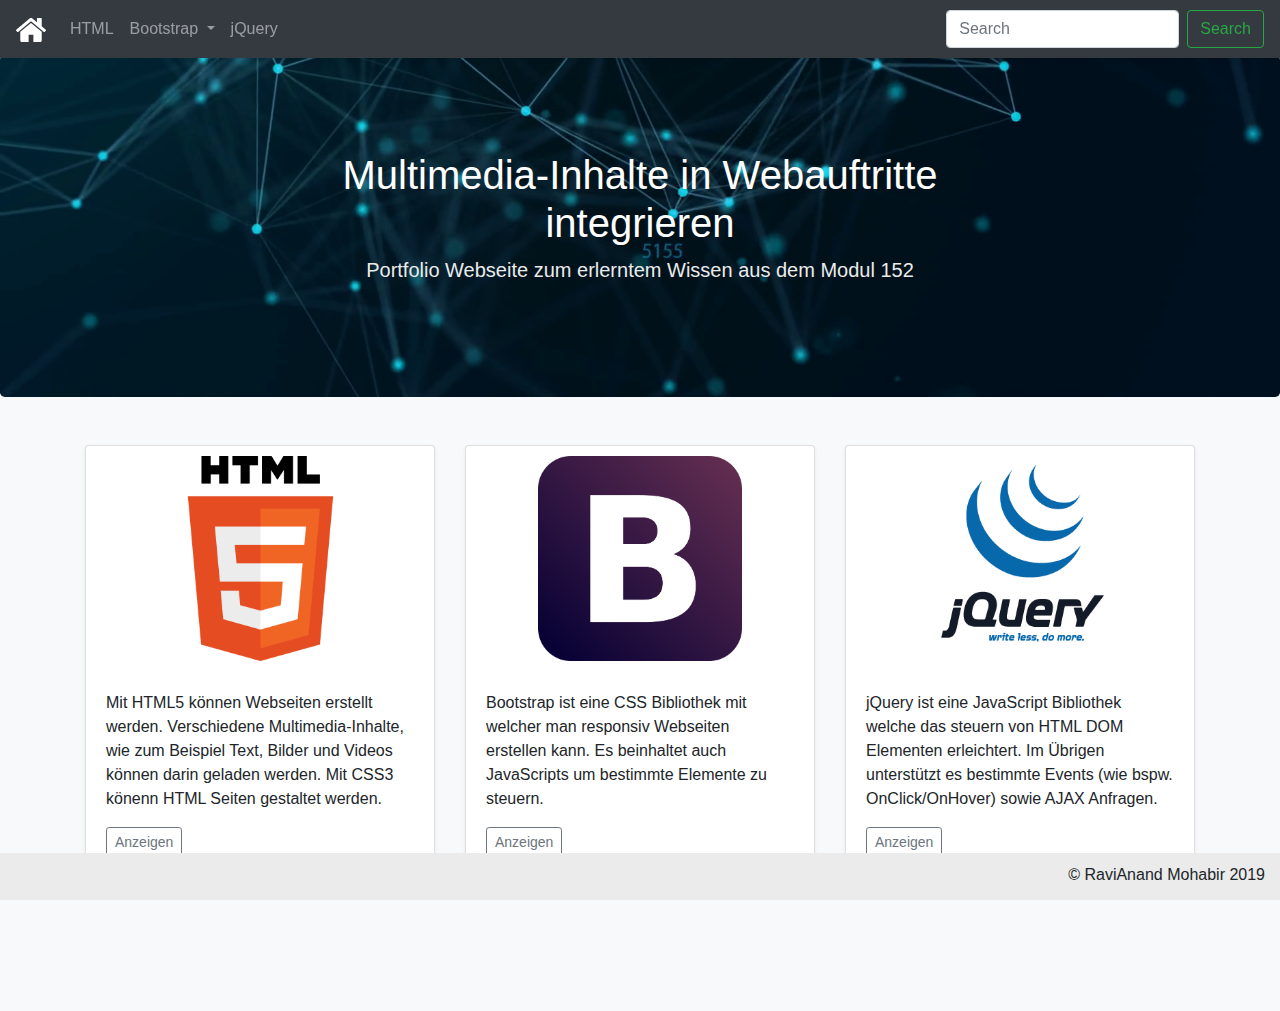
<file: index.html>
<!doctype html>
<html lang="en">

<head>
  <meta charset="utf-8">
  <meta name="viewport" content="width=device-width, initial-scale=1, shrink-to-fit=no">
  <meta name="description" content="Portfolio Webseite zum erlerntem Wissen aus dem Modul 152">
  <meta name="author" content="RaviAnand Mohabir">
  <meta name="generator" content="Jekyll v3.8.5">
  <title>Multimedia-Inhalte in Webauftritte integrieren</title>

  <link rel="canonical" href="https://getbootstrap.com/docs/4.3/examples/album/">

  <script src="js/jquery-3.4.1.min.js"></script>
  <script src="js/w3.js"></script>
  <script src="js/js.js"></script>
  <script src="docs/4.3/dist/js/bootstrap.bundle.min.js" integrity="sha384-xrRywqdh3PHs8keKZN+8zzc5TX0GRTLCcmivcbNJWm2rs5C8PRhcEn3czEjhAO9o" crossorigin="anonymous"></script>

  <!-- Bootstrap core CSS -->
  <link href="docs/4.3/dist/css/bootstrap.min.css" rel="stylesheet" integrity="sha384-ggOyR0iXCbMQv3Xipma34MD+dH/1fQ784/j6cY/iJTQUOhcWr7x9JvoRxT2MZw1T" crossorigin="anonymous">
  <link href="css/album.css" rel="stylesheet">
  <link href="css/css.css" rel="stylesheet">
</head>

<body>
  <div w3-include-html="html/nav.html"></div>

  <section class="jumbotron text-center">
    <div class="container">
      <h1 class="jumbotron-heading">Multimedia-Inhalte in Webauftritte integrieren</h1>
      <p class="lead text-muted">Portfolio Webseite zum erlerntem Wissen aus dem Modul 152</p>
      <p>
        <!--<a href="#" class="btn btn-primary my-2">Main call to action</a>
        <a href="#" class="btn btn-secondary my-2">Secondary action</a>-->
      </p>
    </div>
  </section>

  <main role="main">
    <div class="album py-5 bg-light">
      <div class="container">
        <div class="row">
          <div class="col-md-4">
            <div class="card mb-4 shadow-sm">
              <div class="" style="text-align: center;padding:10px;">
                <img src="img/html.png" alt="" height="205px">
              </div>
              <div class="card-body">
                <p class="card-text">Mit HTML5 können Webseiten erstellt werden. Verschiedene Multimedia-Inhalte, wie zum Beispiel Text, Bilder und Videos können darin geladen werden. Mit CSS3 könenn HTML Seiten gestaltet werden.</p>
                <div class="d-flex justify-content-between align-items-center">
                  <div class="btn-group">
                    <a href="html.html" class="btn btn-sm btn-outline-secondary">Anzeigen</a>
                    <!--<button type="button" class="btn btn-sm btn-outline-secondary">Edit</button>-->
                  </div>
                  <!--<small class="text-muted">9 mins</small>-->
                </div>
              </div>
            </div>
          </div>
          <div class="col-md-4">
            <div class="card mb-4 shadow-sm">
              <div class="" style="text-align: center;padding:10px;">
                <img src="img/bootstrap.png" alt="" height="205px">
              </div>
              <div class="card-body">
                <p class="card-text">Bootstrap ist eine CSS Bibliothek mit welcher man responsiv Webseiten erstellen kann. Es beinhaltet auch JavaScripts um bestimmte Elemente zu steuern.</p>
                <div class="d-flex justify-content-between align-items-center">
                  <div class="btn-group">
                    <a href="bootstrap.html" class="btn btn-sm btn-outline-secondary">Anzeigen</a>
                    <!--<button type="button" class="btn btn-sm btn-outline-secondary">Edit</button>-->
                  </div>
                  <!--<small class="text-muted">9 mins</small>-->
                </div>
              </div>
            </div>
          </div>
          <div class="col-md-4">
            <div class="card mb-4 shadow-sm">
              <div class="" style="text-align: center;padding:10px;">
                <img src="img/jquery.png" alt="" height="205px">
              </div>
              <div class="card-body">
                <p class="card-text">jQuery ist eine JavaScript Bibliothek welche das steuern von HTML DOM Elementen erleichtert. Im Übrigen unterstützt es bestimmte Events (wie bspw. OnClick/OnHover) sowie AJAX Anfragen.</p>
                <div class="d-flex justify-content-between align-items-center">
                  <div class="btn-group">
                    <a href="jquery.html" class="btn btn-sm btn-outline-secondary">Anzeigen</a>
                    <!--<button type="button" class="btn btn-sm btn-outline-secondary">Edit</button>-->
                  </div>
                  <!--<small class="text-muted">9 mins</small>-->
                </div>
              </div>
            </div>
          </div>
      </div>
    </div>

  </main>

  <div w3-include-html="html/footer.html"></div>

  <script>
    w3.includeHTML();
  </script>
</body>

</html>
</file>
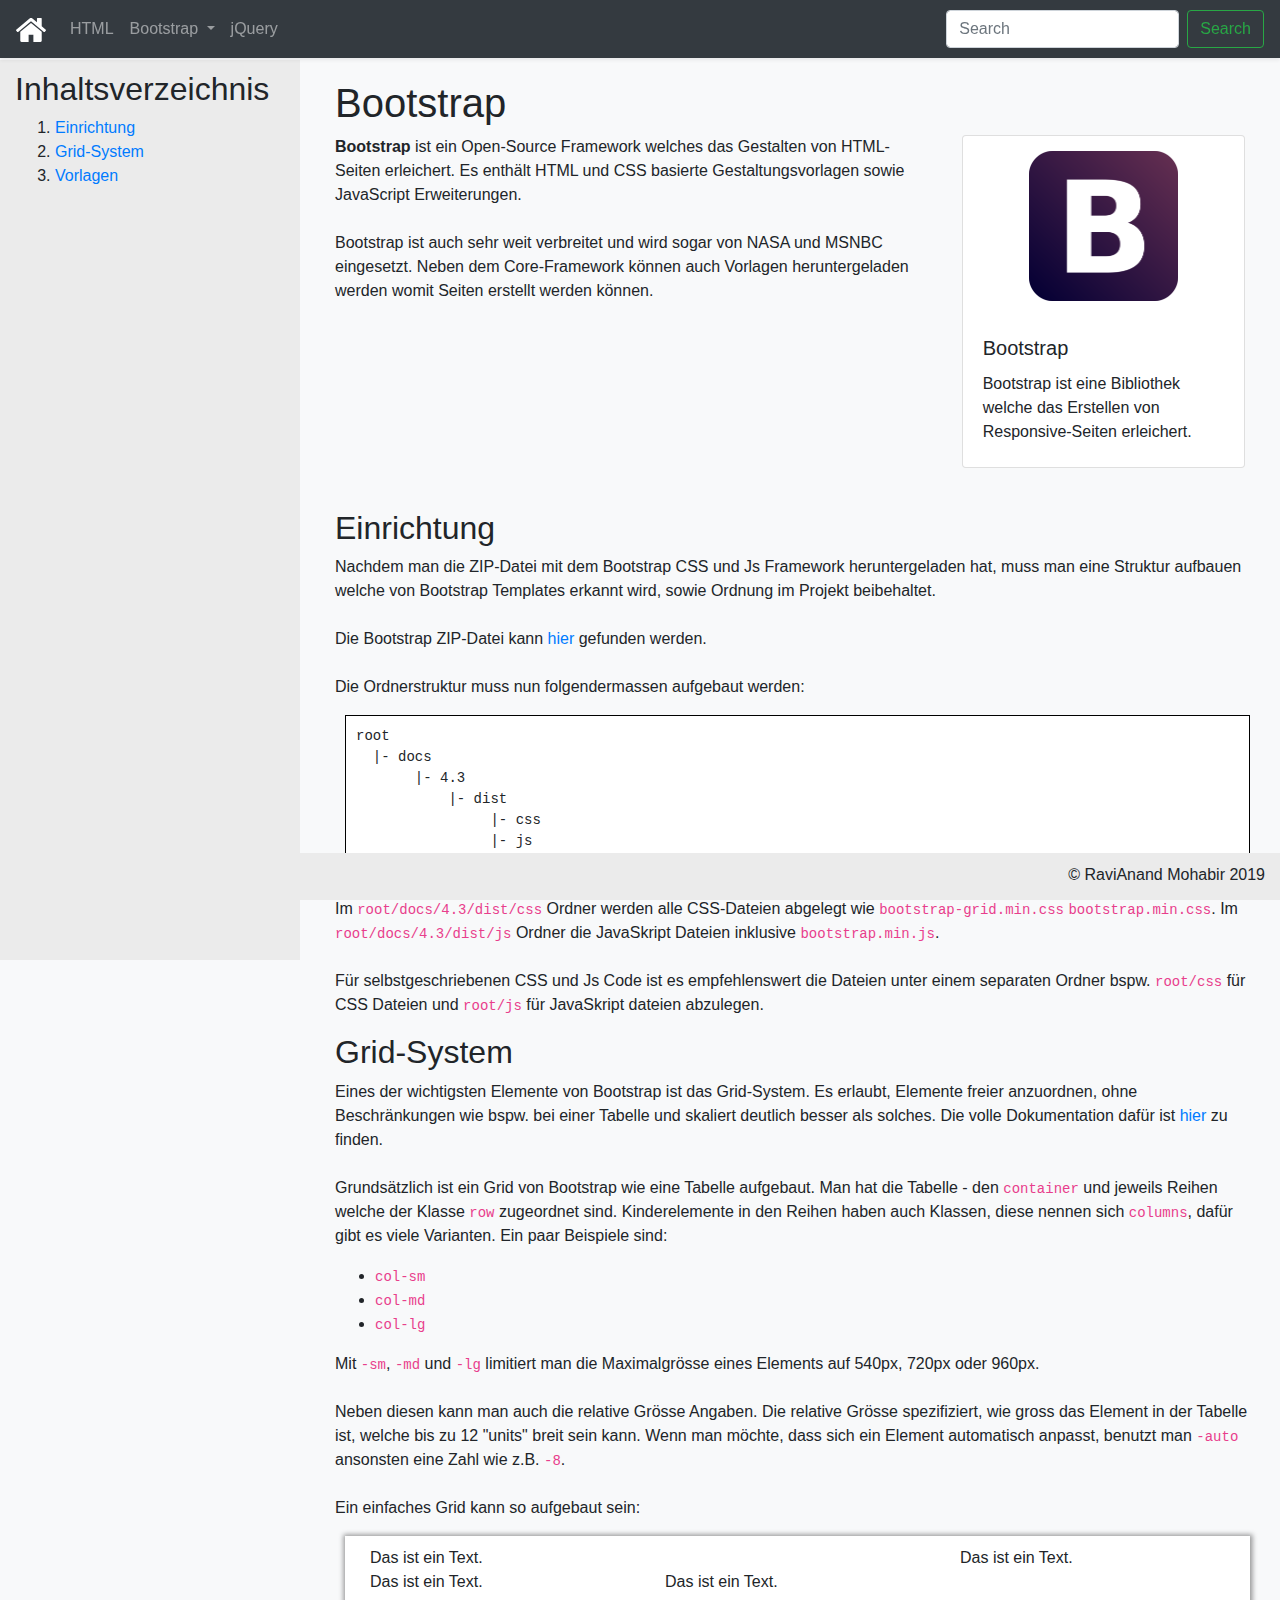
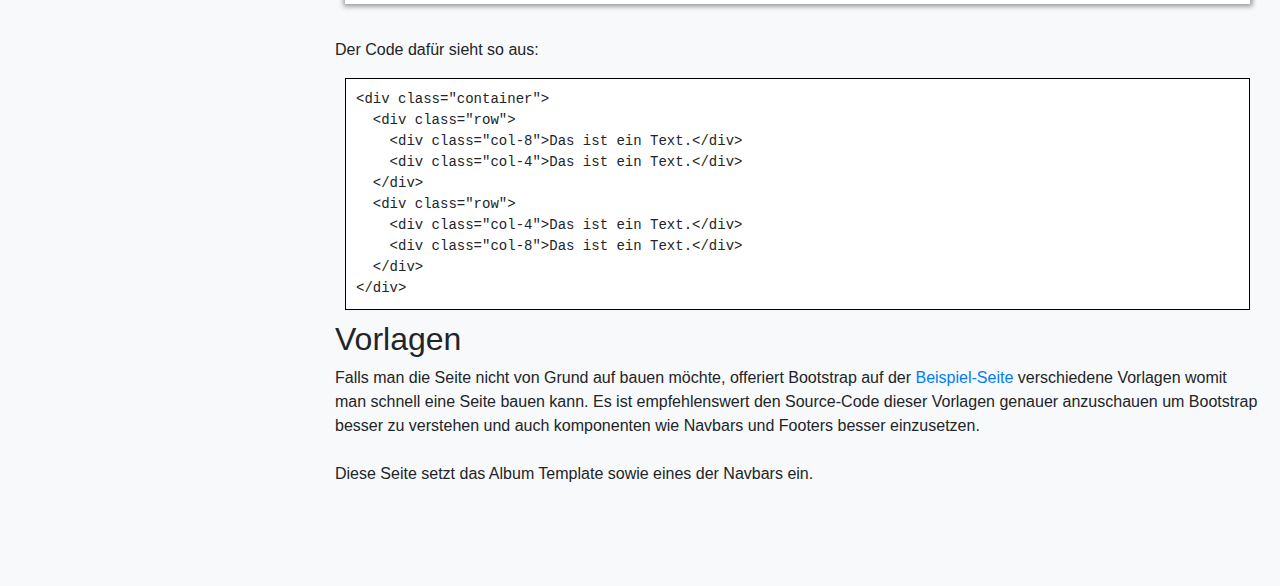
<file: bootstrap.html>
<!doctype html>
<html lang="en">

<head>
  <meta charset="utf-8">
  <meta name="viewport" content="width=device-width, initial-scale=1, shrink-to-fit=no">
  <meta name="description" content="Bootstrap ist eine CSS Bibliothek mit welcher man responsiv Webseiten erstellen kann.">
  <meta name="author" content="RaviAnand Mohabir">
  <meta name="generator" content="Jekyll v3.8.5">
  <title>M152 | Bootstrap</title>

  <link rel="canonical" href="https://getbootstrap.com/docs/4.3/examples/album/">

  <script src="js/jquery-3.4.1.min.js"></script>
  <script src="js/w3.js"></script>
  <script src="js/js.js"></script>
  <script src="docs/4.3/dist/js/bootstrap.bundle.min.js" integrity="sha384-xrRywqdh3PHs8keKZN+8zzc5TX0GRTLCcmivcbNJWm2rs5C8PRhcEn3czEjhAO9o" crossorigin="anonymous"></script>

  <!-- Bootstrap core CSS -->
  <link href="docs/4.3/dist/css/bootstrap.min.css" rel="stylesheet" integrity="sha384-ggOyR0iXCbMQv3Xipma34MD+dH/1fQ784/j6cY/iJTQUOhcWr7x9JvoRxT2MZw1T" crossorigin="anonymous">
  <link href="css/album.css" rel="stylesheet">
  <link href="css/css.css" rel="stylesheet">
</head>

<body>
  <div w3-include-html="html/nav.html"></div>

  <main class="wiki">
    <br>
    <h1 style="margin-left: 15px;">Bootstrap</h1>
    <div class="container-fluid">
      <div class="row">
        <div class="col-8" style="max-width: 100%;flex: 1;">
          <p>
            <b>Bootstrap</b> ist ein Open-Source Framework welches das Gestalten von HTML-Seiten erleichert.
            Es enthält HTML und CSS basierte Gestaltungsvorlagen sowie JavaScript Erweiterungen.
            <br>
            <br>
            Bootstrap ist auch sehr weit verbreitet und wird sogar von NASA und MSNBC eingesetzt.
            Neben dem Core-Framework können auch Vorlagen heruntergeladen werden womit Seiten erstellt werden können.
          </p>
          <div class="index">
            <h2>Inhaltsverzeichnis</h2>
            <ol>
              <li>
                <a href="#einrichtung">Einrichtung</a>
              </li>
              <li>
                <a href="#grid">Grid-System</a>
              </li>
              <li>
                <a href="#vorlagen">Vorlagen</a>
              </li>
            </ol>
          </div>
        </div>
        <div class="col-4" style="min-width: 250px;">
          <div class="card">
            <div class="card-img-top" style="text-align: center;padding: 15px;">
              <img src="img/bootstrap.png" alt="Card image cap" style="height: 150px;width: auto;">
            </div>
            <div class="card-body" style="padding-bottom: 0px;">
              <h5 class="card-title">Bootstrap</h5>
              <p class="card-text">Bootstrap ist eine Bibliothek welche das Erstellen von Responsive-Seiten erleichert.</p>
              <!--<a href="#" class="btn btn-primary">Go somewhere</a>-->
              <br>
            </div>
          </div>
        </div>
      </div>
    </div>
    <br>
    <div class="content">
      <h2 id="einrichtung">Einrichtung<a onclick="copyToClipboard(this.href);" href="#einrichtung">🔗</a></h2>
      <p>
        Nachdem man die ZIP-Datei mit dem Bootstrap CSS und Js Framework heruntergeladen hat, muss man eine Struktur aufbauen welche von Bootstrap Templates erkannt wird, sowie Ordnung im Projekt beibehaltet.
        <br>
        <br>
        Die Bootstrap ZIP-Datei kann <a href="https://getbootstrap.com/docs/4.3/getting-started/download/">hier</a> gefunden werden.
        <br>
        <br>
        Die Ordnerstruktur muss nun folgendermassen aufgebaut werden:
      </p>
      <pre>
root
  |- docs
       |- 4.3
           |- dist
                |- css
                |- js</pre>
      <br>
      <p>
        Im <code>root/docs/4.3/dist/css</code> Ordner werden alle CSS-Dateien abgelegt wie <code>bootstrap-grid.min.css</code> <code>bootstrap.min.css</code>. Im <code>root/docs/4.3/dist/js</code> Ordner die JavaSkript Dateien inklusive <code>bootstrap.min.js</code>.
        <br>
        <br>
        Für selbstgeschriebenen CSS und Js Code ist es empfehlenswert die Dateien unter einem separaten Ordner bspw. <code>root/css</code> für CSS Dateien und <code>root/js</code> für JavaSkript dateien abzulegen.
      </p>
      <h2 id="grid">Grid-System<a onclick="copyToClipboard(this.href);" href="#grid">🔗</a></h2>
      <p>
        Eines der wichtigsten Elemente von Bootstrap ist das Grid-System.
        Es erlaubt, Elemente freier anzuordnen, ohne Beschränkungen wie bspw. bei einer Tabelle und skaliert deutlich besser als solches.
        Die volle Dokumentation dafür ist <a href="https://getbootstrap.com/docs/4.3/layout/grid/">hier</a> zu finden.
        <br>
        <br>
        Grundsätzlich ist ein Grid von Bootstrap wie eine Tabelle aufgebaut. Man hat die Tabelle - den <code>container</code> und jeweils Reihen welche der Klasse <code>row</code> zugeordnet sind.
        Kinderelemente in den Reihen haben auch Klassen, diese nennen sich <code>columns</code>, dafür gibt es viele Varianten.
        Ein paar Beispiele sind:
        <ul>
          <li>
            <code>col-sm</code>
          </li>
          <li>
            <code>col-md</code>
          </li>
          <li>
            <code>col-lg</code>
          </li>
        </ul>
        Mit <code>-sm</code>, <code>-md</code> und <code>-lg</code> limitiert man die Maximalgrösse eines Elements auf 540px, 720px oder 960px.
        <br>
        <br>
        Neben diesen kann man auch die relative Grösse Angaben.
        Die relative Grösse spezifiziert, wie gross das Element in der Tabelle ist, welche bis zu 12 "units" breit sein kann.
        Wenn man möchte, dass sich ein Element automatisch anpasst, benutzt man <code>-auto</code> ansonsten eine Zahl wie z.B. <code>-8</code>.
        <br>
        <br>
        Ein einfaches Grid kann so aufgebaut sein:
      </p>
      <div class="preview">
        <div class="container">
          <div class="row">
            <div class="col-8">Das ist ein Text.</div>
            <div class="col-4">Das ist ein Text.</div>
          </div>
          <div class="row">
            <div class="col-4">Das ist ein Text.</div>
            <div class="col-8">Das ist ein Text.</div>
          </div>
        </div>
      </div>
      <br>
      <p>Der Code dafür sieht so aus:</p>
      <pre>
&lt;div class="container"&gt;
  &lt;div class="row"&gt;
    &lt;div class="col-8">Das ist ein Text.&lt;/div&gt;
    &lt;div class="col-4">Das ist ein Text.&lt;/div&gt;
  &lt;/div&gt;
  &lt;div class="row"&gt;
    &lt;div class="col-4">Das ist ein Text.&lt;/div&gt;
    &lt;div class="col-8">Das ist ein Text.&lt;/div&gt;
  &lt;/div&gt;
&lt;/div&gt;</pre>
      <h2 id="vorlagen">Vorlagen<a onclick="copyToClipboard(this.href);" href="#vorlagen">🔗</a></h2>
      <p>
        Falls man die Seite nicht von Grund auf bauen möchte, offeriert Bootstrap auf der <a href="https://getbootstrap.com/docs/4.3/examples/">Beispiel-Seite</a> verschiedene Vorlagen womit man schnell eine Seite bauen kann.
        Es ist empfehlenswert den Source-Code dieser Vorlagen genauer anzuschauen um Bootstrap besser zu verstehen und auch komponenten wie Navbars und Footers besser einzusetzen.
        <br>
        <br>
        Diese Seite setzt das Album Template sowie eines der Navbars ein.
      </p>
      <br>
    </div>
  </main>

  <div w3-include-html="html/footer.html"></div>

  <script>
    w3.includeHTML();
  </script>
</body>

</html>
</file>
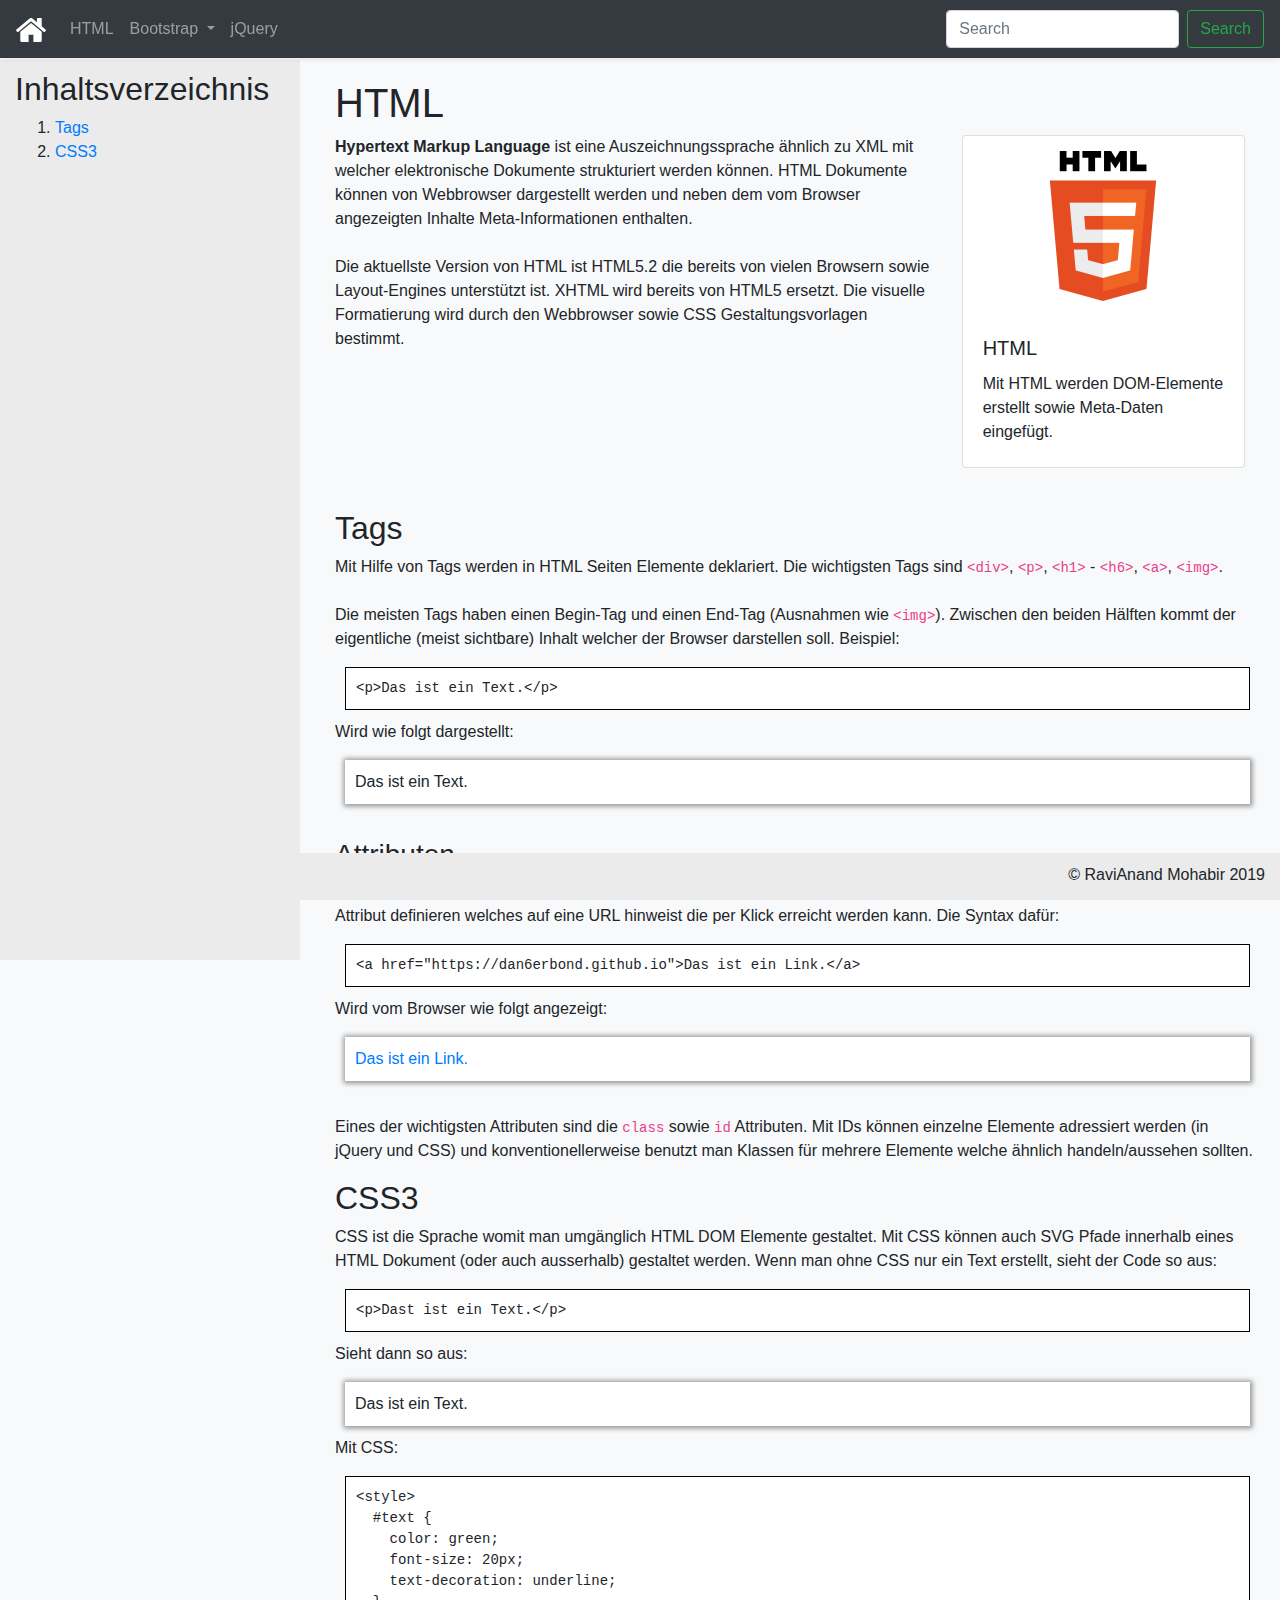
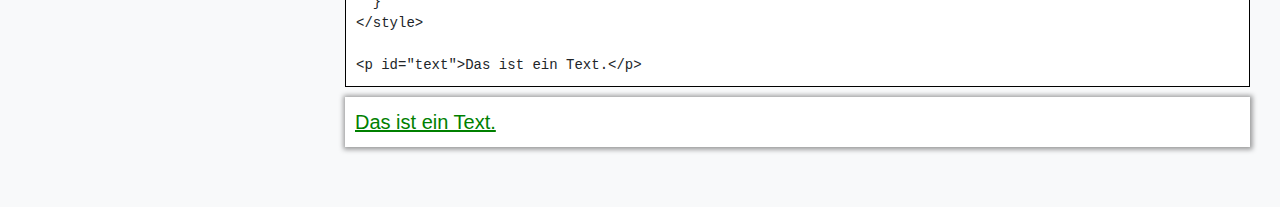
<file: html.html>
<!doctype html>
<html lang="en">

<head>
  <meta charset="utf-8">
  <meta name="viewport" content="width=device-width, initial-scale=1, shrink-to-fit=no">
  <meta name="description" content="Hypertext Markup Language ist eine Auszeichnungssprache ähnlich zu XML mit welcher elektronische Dokumente strukturiert werden können.">
  <meta name="author" content="RaviAnand Mohabir">
  <meta name="generator" content="Jekyll v3.8.5">
  <title>M152 | HTML5</title>

  <link rel="canonical" href="https://getbootstrap.com/docs/4.3/examples/album/">

  <script src="js/jquery-3.4.1.min.js"></script>
  <script src="js/w3.js"></script>
  <script src="js/js.js"></script>
  <script src="docs/4.3/dist/js/bootstrap.bundle.min.js" integrity="sha384-xrRywqdh3PHs8keKZN+8zzc5TX0GRTLCcmivcbNJWm2rs5C8PRhcEn3czEjhAO9o" crossorigin="anonymous"></script>

  <!-- Bootstrap core CSS -->
  <link href="docs/4.3/dist/css/bootstrap.min.css" rel="stylesheet" integrity="sha384-ggOyR0iXCbMQv3Xipma34MD+dH/1fQ784/j6cY/iJTQUOhcWr7x9JvoRxT2MZw1T" crossorigin="anonymous">
  <link href="css/album.css" rel="stylesheet">
  <link href="css/css.css" rel="stylesheet">
</head>

<body>
  <div w3-include-html="html/nav.html"></div>

  <main class="wiki">
    <br>
    <h1 style="margin-left: 15px;">HTML<a onclick="copyToClipboard(this.href);" href="#">🔗</a></h1>
    <div class="container-fluid">
      <div class="row">
        <div class="col-8" style="max-width: 100%;flex: 1;">
          <p>
            <b>Hypertext Markup Language</b> ist eine Auszeichnungssprache ähnlich zu XML mit welcher elektronische Dokumente strukturiert werden können.
            HTML Dokumente können von Webbrowser dargestellt werden und neben dem vom Browser angezeigten Inhalte Meta-Informationen enthalten.
            <br>
            <br>
            Die aktuellste Version von HTML ist HTML5.2 die bereits von vielen Browsern sowie Layout-Engines unterstützt ist.
            XHTML wird bereits von HTML5 ersetzt.
            Die visuelle Formatierung wird durch den Webbrowser sowie CSS Gestaltungsvorlagen bestimmt.
          </p>
          <div class="index">
            <h2>Inhaltsverzeichnis</h2>
            <ol>
              <li>
                <a href="#tags">Tags</a>
              </li>
              <li>
                <a href="#css">CSS3</a>
              </li>
            </ol>
          </div>
        </div>
        <div class="col-4" style="min-width: 250px;">
          <div class="card">
            <div class="card-img-top" style="text-align: center;padding: 15px;">
              <img src="img/html.png" alt="Card image cap" style="height: 150px;width: auto;">
            </div>
            <div class="card-body" style="padding-bottom: 0px;">
              <h5 class="card-title">HTML</h5>
              <p class="card-text">Mit HTML werden DOM-Elemente erstellt sowie Meta-Daten eingefügt.</p>
              <!--<a href="#" class="btn btn-primary">Go somewhere</a>-->
              <br>
            </div>
          </div>
        </div>
      </div>
    </div>
    <br>
    <div class="content">
      <h2 id="tags">Tags<a onclick="copyToClipboard(this.href);" href="#tags">🔗</a></h2>
      <p>
        Mit Hilfe von Tags werden in HTML Seiten Elemente deklariert.
        Die wichtigsten Tags sind <code>&lt;div&gt;</code>, <code>&lt;p&gt;</code>, <code>&lt;h1&gt;</code> - <code>&lt;h6&gt;</code>, <code>&lt;a&gt;</code>, <code>&lt;img&gt;</code>.
        <br>
        <br>
        Die meisten Tags haben einen Begin-Tag und einen End-Tag (Ausnahmen wie <code>&lt;img&gt;</code>).
        Zwischen den beiden Hälften kommt der eigentliche (meist sichtbare) Inhalt welcher der Browser darstellen soll. Beispiel:
      </p>
      <pre>&lt;p&gt;Das ist ein Text.&lt;/p&gt;</pre>
      <p>Wird wie folgt dargestellt:</p>
      <div class="preview">
        <p>Das ist ein Text.</p>
      </div>
      <br>
      <h3 id="attr">Attributen<a onclick="copyToClipboard(this.href);" href="#attr">🔗</a></h3>
      <p>
        Alle Tags unterstützen <i>Attribute</i> mit welchen das Element angepasst werden kann.
        Als Beispiel kann man für den <code>&lt;a&gt;</code> das <code>href</code> Attribut definieren welches auf eine URL hinweist die per Klick erreicht werden kann.
        Die Syntax dafür:
      </p>
      <pre>&lt;a href="https://dan6erbond.github.io"&gt;Das ist ein Link.&lt;/a&gt;</pre>
      <p>Wird vom Browser wie folgt angezeigt:</p>
      <div class="preview">
        <a href="https://dan6erbond.github.io">Das ist ein Link.</a>
      </div>
      <br>
      <p>
        Eines der wichtigsten Attributen sind die <code>class</code> sowie <code>id</code> Attributen.
        Mit IDs können einzelne Elemente adressiert werden (in jQuery und CSS) und konventionellerweise benutzt man Klassen für mehrere Elemente welche ähnlich handeln/aussehen sollten.
      </p>
      <h2 id="css">CSS3<a onclick="copyToClipboard(this.href);" href="#css">🔗</a></h2>
      <p>
        CSS ist die Sprache womit man umgänglich HTML DOM Elemente gestaltet.
        Mit CSS können auch SVG Pfade innerhalb eines HTML Dokument (oder auch ausserhalb) gestaltet werden.
        Wenn man ohne CSS nur ein Text erstellt, sieht der Code so aus:
      </p>
      <pre>&lt;p&gt;Dast ist ein Text.&lt;/p&gt;</pre>
      <p>Sieht dann so aus:</p>
      <div class="preview">
        <p>Das ist ein Text.</p>
      </div>
      <p>Mit CSS:</p>
      <pre>&lt;style&gt;
  #text {
    color: green;
    font-size: 20px;
    text-decoration: underline;
  }
&lt;/style&gt;

&lt;p id="text"&gt;Das ist ein Text.&lt;/p&gt;</pre>
      <div class="preview">
        <style media="screen">
          #text {
            color: green;
            font-size: 20px;
            text-decoration: underline;
          }
        </style>

        <p id="text">Das ist ein Text.</p>
      </div>
    </div>
  </main>

  <div w3-include-html="html/footer.html"></div>

  <script>
    w3.includeHTML();
  </script>
</body>

</html>
</file>
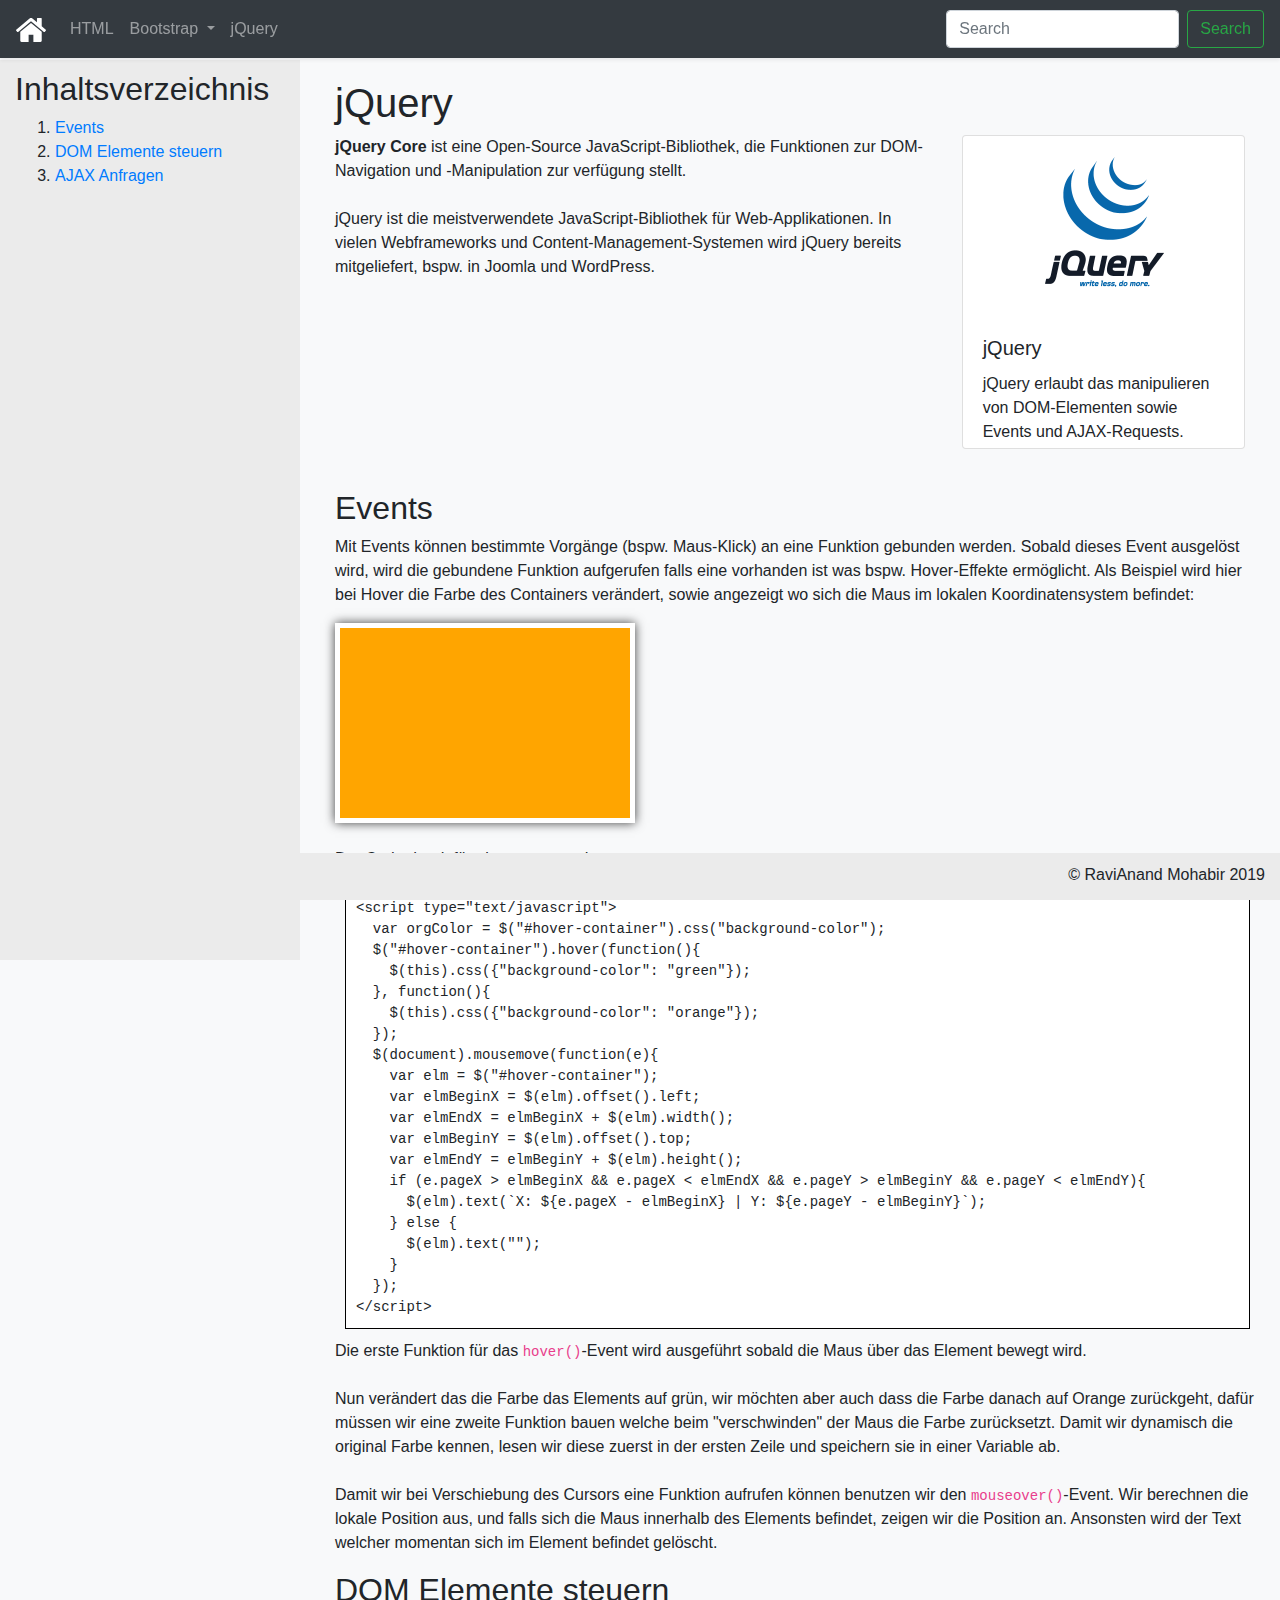
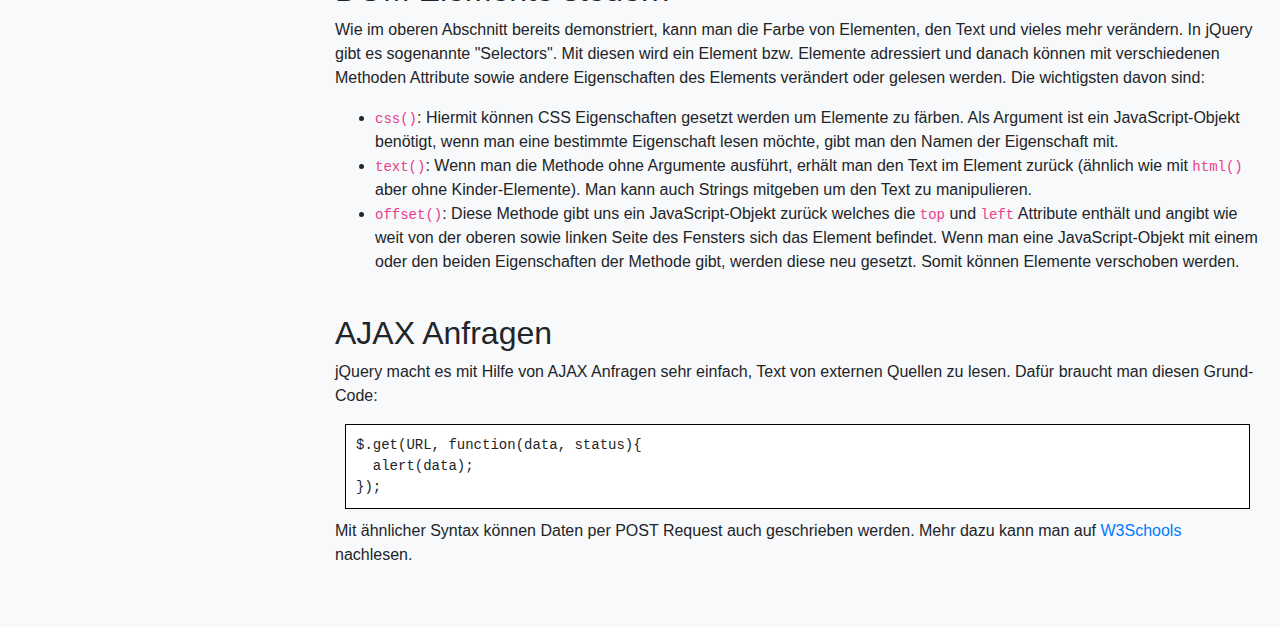
<file: jquery.html>
<!doctype html>
<html lang="en">

<head>
  <meta charset="utf-8">
  <meta name="viewport" content="width=device-width, initial-scale=1, shrink-to-fit=no">
  <meta name="description" content="jQuery ist eine JavaScript Bibliothek welche das steuern von HTML DOM Elementen sowie AJAX Anfragen und Events erleichtert.">
  <meta name="author" content="RaviAnand Mohabir">
  <meta name="generator" content="Jekyll v3.8.5">
  <title>M152 | jQuery</title>

  <link rel="canonical" href="https://getbootstrap.com/docs/4.3/examples/album/">

  <script src="js/jquery-3.4.1.min.js"></script>
  <script src="js/w3.js"></script>
  <script src="js/js.js"></script>
  <script src="docs/4.3/dist/js/bootstrap.bundle.min.js" integrity="sha384-xrRywqdh3PHs8keKZN+8zzc5TX0GRTLCcmivcbNJWm2rs5C8PRhcEn3czEjhAO9o" crossorigin="anonymous"></script>

  <!-- Bootstrap core CSS -->
  <link href="docs/4.3/dist/css/bootstrap.min.css" rel="stylesheet" integrity="sha384-ggOyR0iXCbMQv3Xipma34MD+dH/1fQ784/j6cY/iJTQUOhcWr7x9JvoRxT2MZw1T" crossorigin="anonymous">
  <link href="css/album.css" rel="stylesheet">
  <link href="css/css.css" rel="stylesheet">
</head>

<body>
  <div w3-include-html="html/nav.html"></div>

  <main class="wiki">
    <br>
    <h1 style="margin-left: 15px;">jQuery<a onclick="copyToClipboard(this.href);" href="#">🔗</a></h1>
    <div class="container-fluid">
      <div class="row">
        <div class="col-8" style="max-width: 100%;flex: 1;">
          <p>
            <b>jQuery Core</b> ist eine Open-Source JavaScript-Bibliothek, die Funktionen zur DOM-Navigation und -Manipulation zur verfügung stellt.
            <br>
            <br>
            jQuery ist die meistverwendete JavaScript-Bibliothek für Web-Applikationen.
            In vielen Webframeworks und Content-Management-Systemen wird jQuery bereits mitgeliefert, bspw. in Joomla und WordPress.
          </p>
          <div class="index">
            <h2>Inhaltsverzeichnis</h2>
            <ol>
              <li>
                <a href="#events">Events</a>
              </li>
              <li>
                <a href="#dom">DOM Elemente steuern</a>
              </li>
              <li>
                <a href="#ajax">AJAX Anfragen</a>
              </li>
            </ol>
          </div>
        </div>
        <div class="col-4" style="min-width: 250px;">
          <div class="card">
            <div class="card-img-top" style="text-align: center;padding: 15px;">
              <img src="img/jquery.png" alt="Card image cap" style="height: 150px;width: auto;">
            </div>
            <div class="card-body">
              <h5 class="card-title">jQuery</h5>
              <p class="card-text">jQuery erlaubt das manipulieren von DOM-Elementen sowie Events und AJAX-Requests.</p>
              <!--<a href="#" class="btn btn-primary">Go somewhere</a>-->
            </div>
          </div>
        </div>
      </div>
    </div>
    <br>
    <div class="content">
      <h2 id="events">Events<a onclick="copyToClipboard(this.href);" href="#events">🔗</a></h2>
      <p>
        Mit Events können bestimmte Vorgänge (bspw. Maus-Klick) an eine Funktion gebunden werden.
        Sobald dieses Event ausgelöst wird, wird die gebundene Funktion aufgerufen falls eine vorhanden ist was bspw. Hover-Effekte ermöglicht.
        Als Beispiel wird hier bei Hover die Farbe des Containers verändert, sowie angezeigt wo sich die Maus im lokalen Koordinatensystem befindet:
      </p>
      <style media="screen">
        #hover-container {
          width: 300px;
          height: 200px;
          background-color: orange;
          color: white;
          font-size: 20px;
          padding-top: 10px;
          padding-left: 15px;
          box-shadow: 0px 0px 10px rgba(0, 0, 0, 0.75);
          border: solid 5px white;
        }
      </style>
      <div id="hover-container">

      </div>
      <script type="text/javascript">
        var orgColor = $("#hover-container").css("background-color");
        $("#hover-container").hover(function() {
          $(this).css({
            "background-color": "green"
          });
        }, function() {
          $(this).css({
            "background-color": orgColor
          });
        });
        $(document).mousemove(function(e) {
          var elm = $("#hover-container");
          var elmBeginX = $(elm).offset().left;
          var elmEndX = elmBeginX + $(elm).width();
          var elmBeginY = $(elm).offset().top;
          var elmEndY = elmBeginY + $(elm).height();
          if (e.pageX > elmBeginX && e.pageX < elmEndX && e.pageY > elmBeginY && e.pageY < elmEndY) {
            $(elm).text(`X: ${e.pageX - elmBeginX} | Y: ${e.pageY - elmBeginY}`);
          } else {
            $(elm).text("");
          }
        });
      </script>
      <br>
      <p>Der Code der dafür eingesetzt wurde:</p>
      <pre>
&lt;script type="text/javascript"&gt;
  var orgColor = $("#hover-container").css("background-color");
  $("#hover-container").hover(function(){
    $(this).css({"background-color": "green"});
  }, function(){
    $(this).css({"background-color": "orange"});
  });
  $(document).mousemove(function(e){
    var elm = $("#hover-container");
    var elmBeginX = $(elm).offset().left;
    var elmEndX = elmBeginX + $(elm).width();
    var elmBeginY = $(elm).offset().top;
    var elmEndY = elmBeginY + $(elm).height();
    if (e.pageX > elmBeginX && e.pageX < elmEndX && e.pageY > elmBeginY && e.pageY < elmEndY){
      $(elm).text(`X: ${e.pageX - elmBeginX} | Y: ${e.pageY - elmBeginY}`);
    } else {
      $(elm).text("");
    }
  });
&lt;/script&gt;</pre>
      <p>
        Die erste Funktion für das <code>hover()</code>-Event wird ausgeführt sobald die Maus über das Element bewegt wird.
        <br>
        <br>
        Nun verändert das die Farbe das Elements auf grün, wir möchten aber auch dass die Farbe danach auf Orange zurückgeht, dafür müssen wir eine zweite Funktion bauen welche beim "verschwinden" der Maus die Farbe zurücksetzt.
        Damit wir dynamisch die original Farbe kennen, lesen wir diese zuerst in der ersten Zeile und speichern sie in einer Variable ab.
        <br>
        <br>
        Damit wir bei Verschiebung des Cursors eine Funktion aufrufen können benutzen wir den <code>mouseover()</code>-Event.
        Wir berechnen die lokale Position aus, und falls sich die Maus innerhalb des Elements befindet, zeigen wir die Position an.
        Ansonsten wird der Text welcher momentan sich im Element befindet gelöscht.
      </p>
      <h2 id="dom">DOM Elemente steuern<a onclick="copyToClipboard(this.href);" href="#dom">🔗</a></h2>
      <p>
        Wie im oberen Abschnitt bereits demonstriert, kann man die Farbe von Elementen, den Text und vieles mehr verändern.
        In jQuery gibt es sogenannte "Selectors".
        Mit diesen wird ein Element bzw. Elemente adressiert und danach können mit verschiedenen Methoden Attribute sowie andere Eigenschaften des Elements verändert oder gelesen werden.
        Die wichtigsten davon sind:
        <ul>
          <li>
            <code>css()</code>: Hiermit können CSS Eigenschaften gesetzt werden um Elemente zu färben.
            Als Argument ist ein JavaScript-Objekt benötigt, wenn man eine bestimmte Eigenschaft lesen möchte, gibt man den Namen der Eigenschaft mit.
          </li>
          <li>
            <code>text()</code>: Wenn man die Methode ohne Argumente ausführt, erhält man den Text im Element zurück (ähnlich wie mit <code>html()</code> aber ohne Kinder-Elemente).
            Man kann auch Strings mitgeben um den Text zu manipulieren.
          </li>
          <li>
            <code>offset()</code>: Diese Methode gibt uns ein JavaScript-Objekt zurück welches die <code>top</code> und <code>left</code> Attribute enthält und angibt wie weit von der oberen sowie linken Seite des Fensters sich das Element befindet.
            Wenn man eine JavaScript-Objekt mit einem oder den beiden Eigenschaften der Methode gibt, werden diese neu gesetzt.
            Somit können Elemente verschoben werden.
          </li>
        </ul>
      </p>
      <br>
      <h2 id="ajax">AJAX Anfragen<a onclick="copyToClipboard(this.href);" href="#ajax">🔗</a></h2>
      <p>
        jQuery macht es mit Hilfe von AJAX Anfragen sehr einfach, Text von externen Quellen zu lesen.
        Dafür braucht man diesen Grund-Code:
      </p>
      <pre>
$.get(URL, function(data, status){
  alert(data);
});</pre>
      <p>
        Mit ähnlicher Syntax können Daten per POST Request auch geschrieben werden.
        Mehr dazu kann man auf <a href="https://www.w3schools.com/jquery/jquery_ajax_get_post.asp">W3Schools</a> nachlesen.
      </p>
    </div>
  </main>

  <div w3-include-html="html/footer.html"></div>

  <script>
    w3.includeHTML();
  </script>
</body>

</html>
</file>
<file: css/album.css>
.jumbotron {
  padding-top: 3rem;
  padding-bottom: 3rem;
  margin-bottom: 0;
  background-color: #fff;
}
@media (min-width: 768px) {
  .jumbotron {
    padding-top: 6rem;
    padding-bottom: 6rem;
  }
}

.jumbotron p:last-child {
  margin-bottom: 0;
}

.jumbotron-heading {
  font-weight: 300;
}

.jumbotron .container {
  max-width: 40rem;
}

footer {
  padding-top: 3rem;
  padding-bottom: 3rem;
}

footer p {
  margin-bottom: .25rem;
}

.bd-placeholder-img {
  font-size: 1.125rem;
  text-anchor: middle;
  -webkit-user-select: none;
  -moz-user-select: none;
  -ms-user-select: none;
  user-select: none;
}

@media (min-width: 768px) {
  .bd-placeholder-img-lg {
    font-size: 3.5rem;
  }
}
</file>
<file: css/css.css>
.card {
  height: 95%;
}

.jumbotron {
  background-image: url("../img/web.png");
  background-position: bottom;
  background-repeat: no-repeat;
  background-size: cover;
}

.jumbotron-heading {
  color: white;
  font-weight: 400;
}

.text-muted {
  color: rgb(235, 235, 235) !important;
}

html {
  scroll-behavior: smooth;
}

body {
  margin: 55px 0 60px 0;
  background-color: #f8f9fa;
}

main {
  padding: 0 20px 0 20px;
  max-width: 1200px;
  margin: 0 auto;
  transition: width .5s, margin .5s;
}

:target::before {
  display: block;
  content: " ";
  margin-top: -70px;
  height: 70px;
  visibility: hidden;
  pointer-events: none;
}

h1 a, h2 a, h3 a, h4 a, pre a {
  margin: 0;
  padding: 0;
  padding-left: 5px;
  text-decoration: none;
  opacity: 0;
  transition: opacity 0.15s;
  position: absolute;
  cursor: pointer;
}

h1:hover a, h2:hover a, h3:hover a, h4:hover a, pre div:hover a, pre.python:hover a {
  opacity: 1;
  text-decoration: none;
}

h1 a {
  font-size: 18px;
  padding-top: 13px;
}

h2 a {
  font-size: 16px;
  padding-top: 11px;
}

h3 a {
  font-size: 14px;
  padding-top: 9px;
}

.index {
  position: fixed;
  background-color: rgb(235, 235, 235);
  width: 300px;
  left: 0;
  height: 100%;
  top: 60px;
  bottom: 60px;
  overflow: hidden;
  padding: 10px 0 0 15px;
}

.wiki .content {
  margin-left: 15px;
}

.copyText {
  position: fixed;
  bottom: -50px;
  right: 0;
  left: 0;
  width: 100%;
  z-index: 999;
  padding: 10px;
  text-align: center;
  background-color: rgb(235, 235, 235);
  transition: bottom 0.25s;
}

.copyText.active {
  bottom: 0;
}

pre {
  padding: 10px;
  margin: 10px;
  background-color: white;
  border: 1px solid black;
}

.preview {
  padding: 10px;
  margin: 10px;
  background-color: white;
  box-shadow: 0px 0px 5px 2.5px rgba(0, 0, 0, 0.4);
}

.preview p {
  margin: 0;
}

@media only screen and (max-width: 800px) {
  .wiki .card {
    margin-top: 25px;
  }
}

@media only screen and (max-width: 1800px) {
  main.wiki {
    margin-left: 300px;
    max-width: 100%;
  }
}

@media only screen and (max-width: 1200px) {
  main.wiki {
    margin: 0;
  }

  .index {
    background-color: rgb(246, 246, 246);
    position: relative;
    height: auto;
    top: 0;
    bottom: 0;
    border: 1px solid black;
  }
}
</file>
